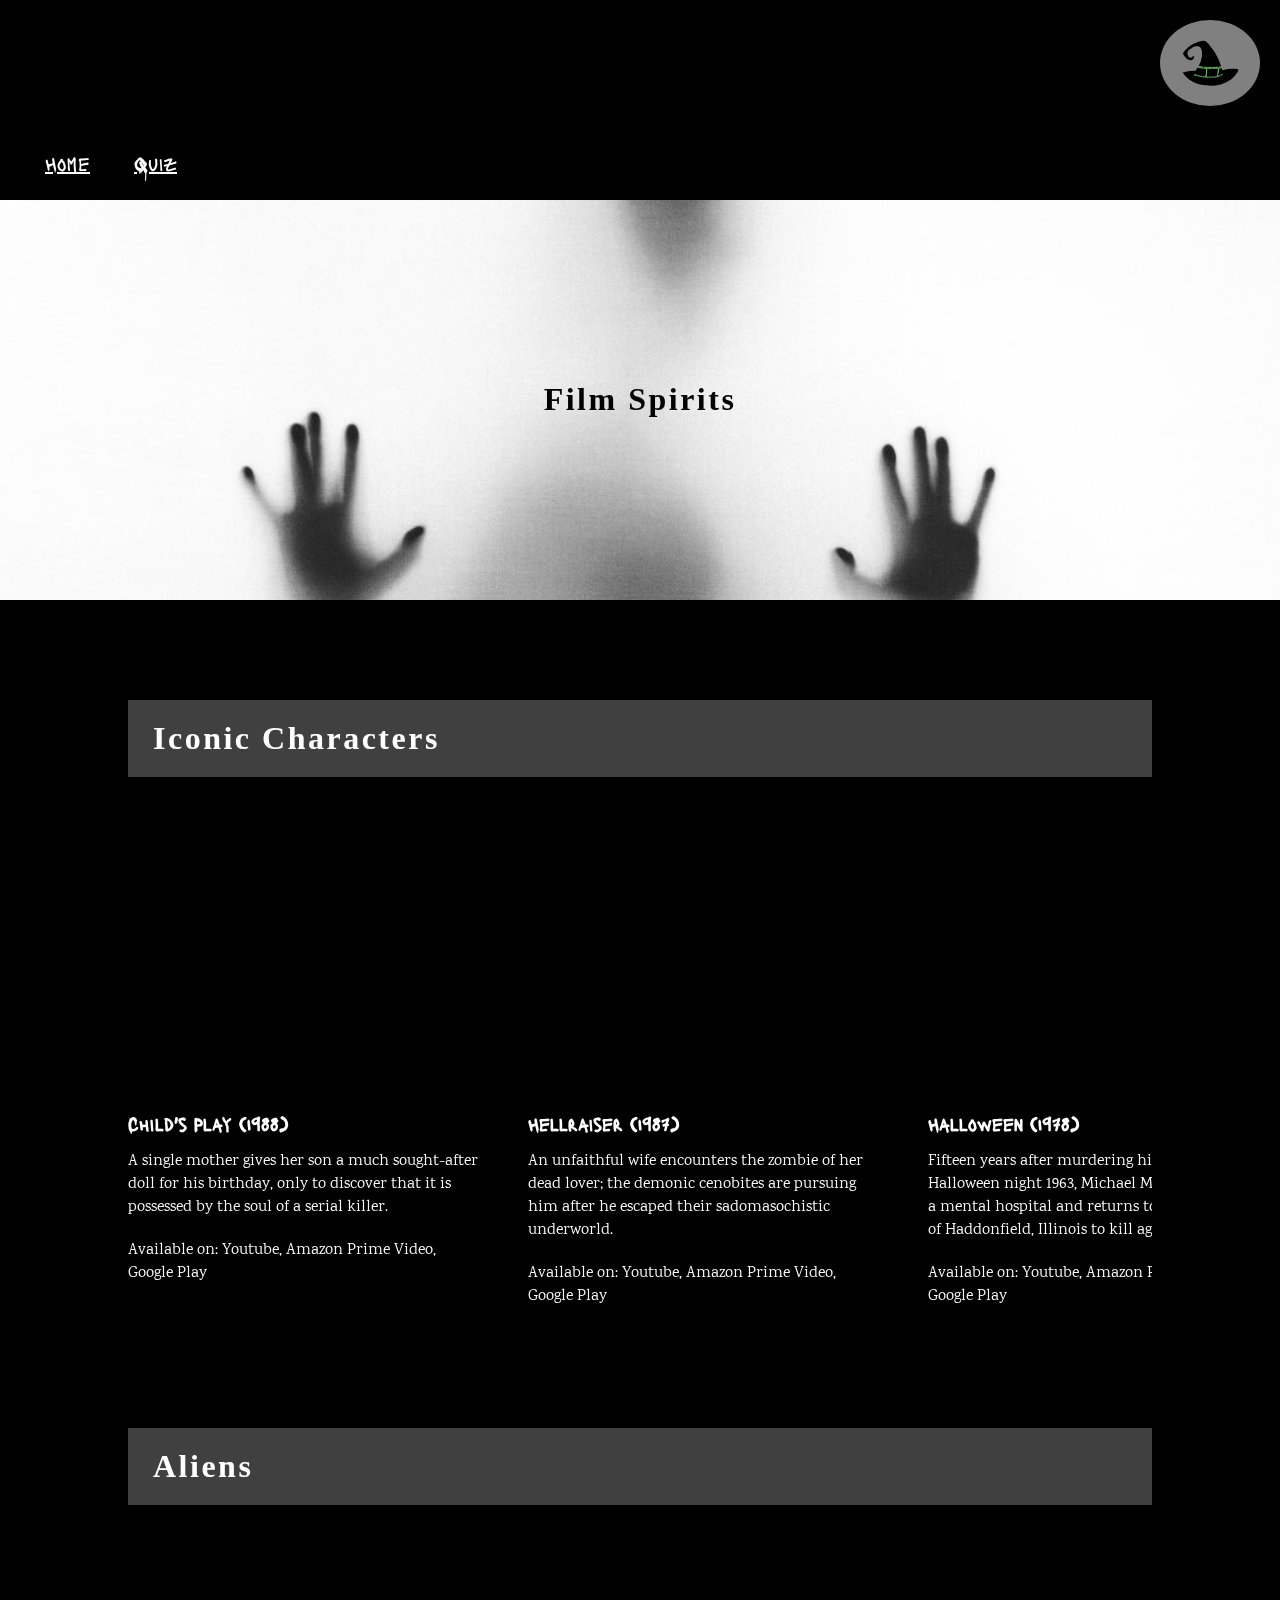
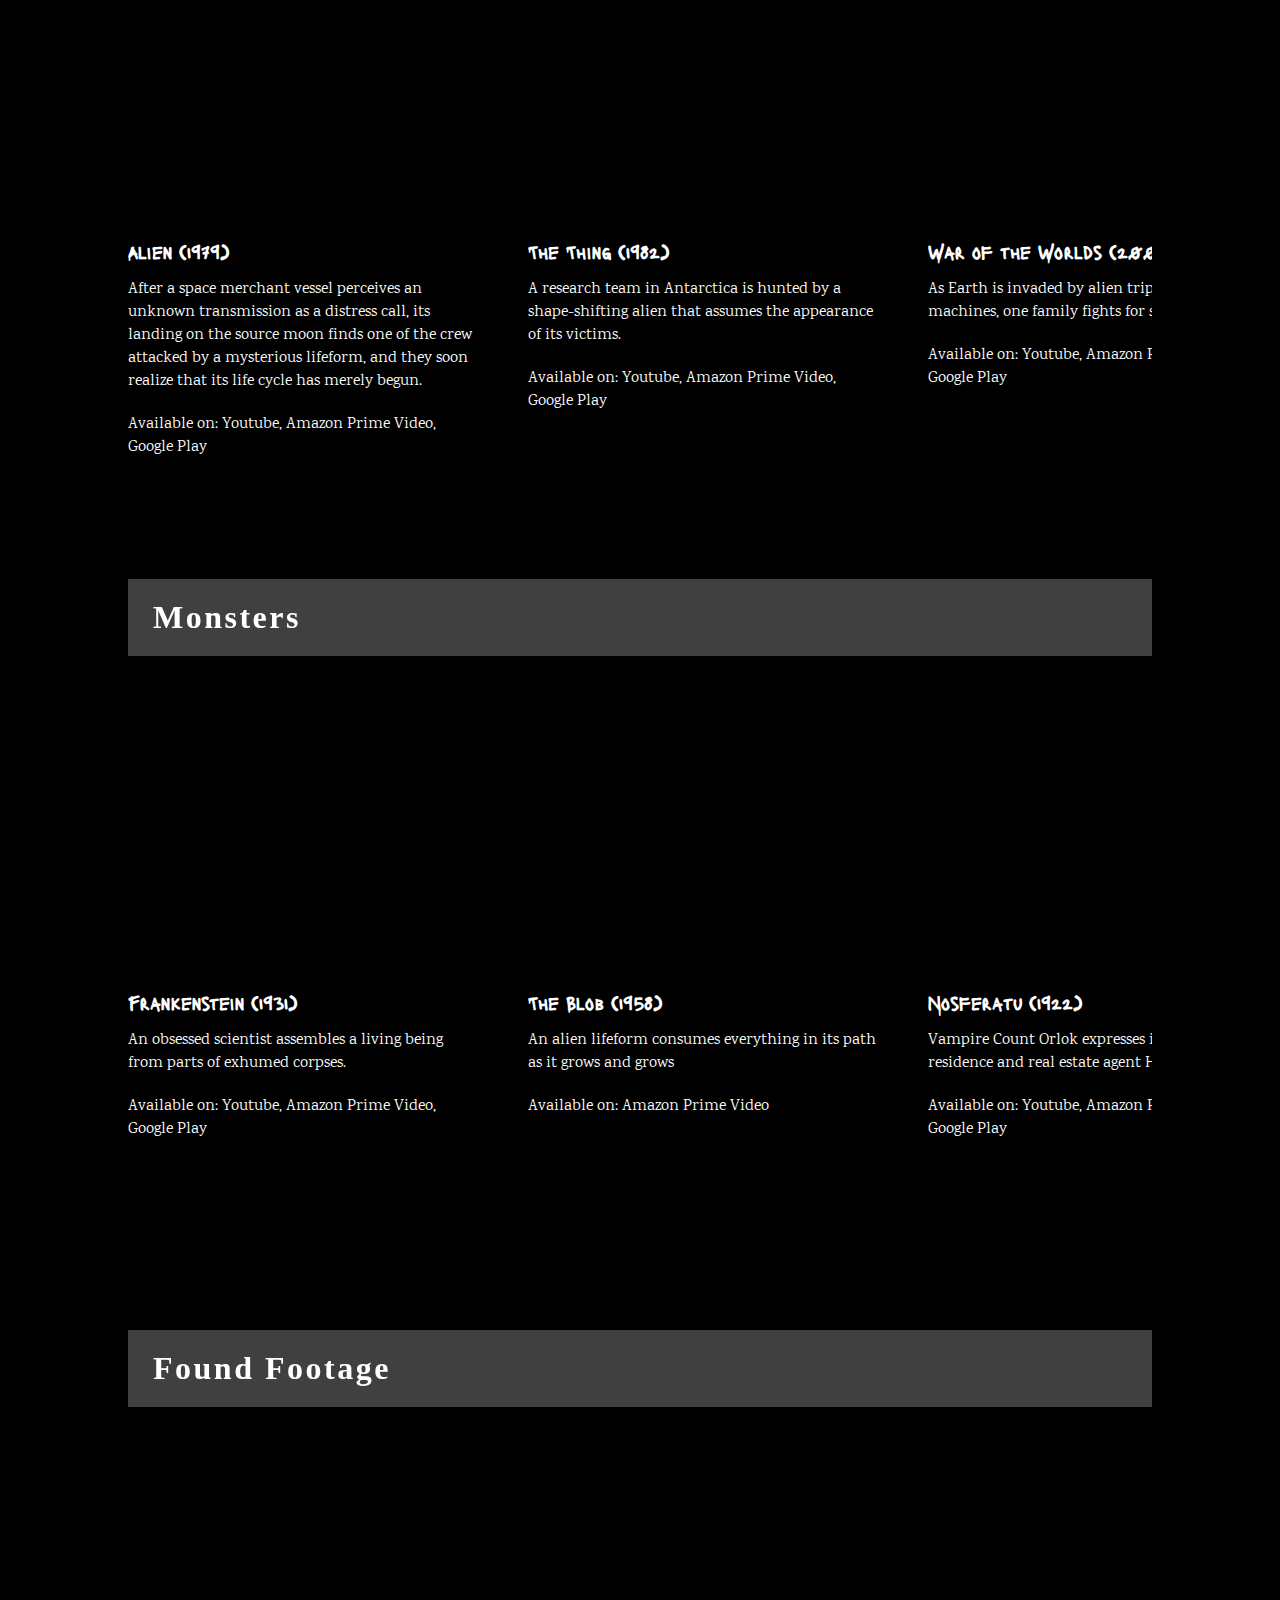
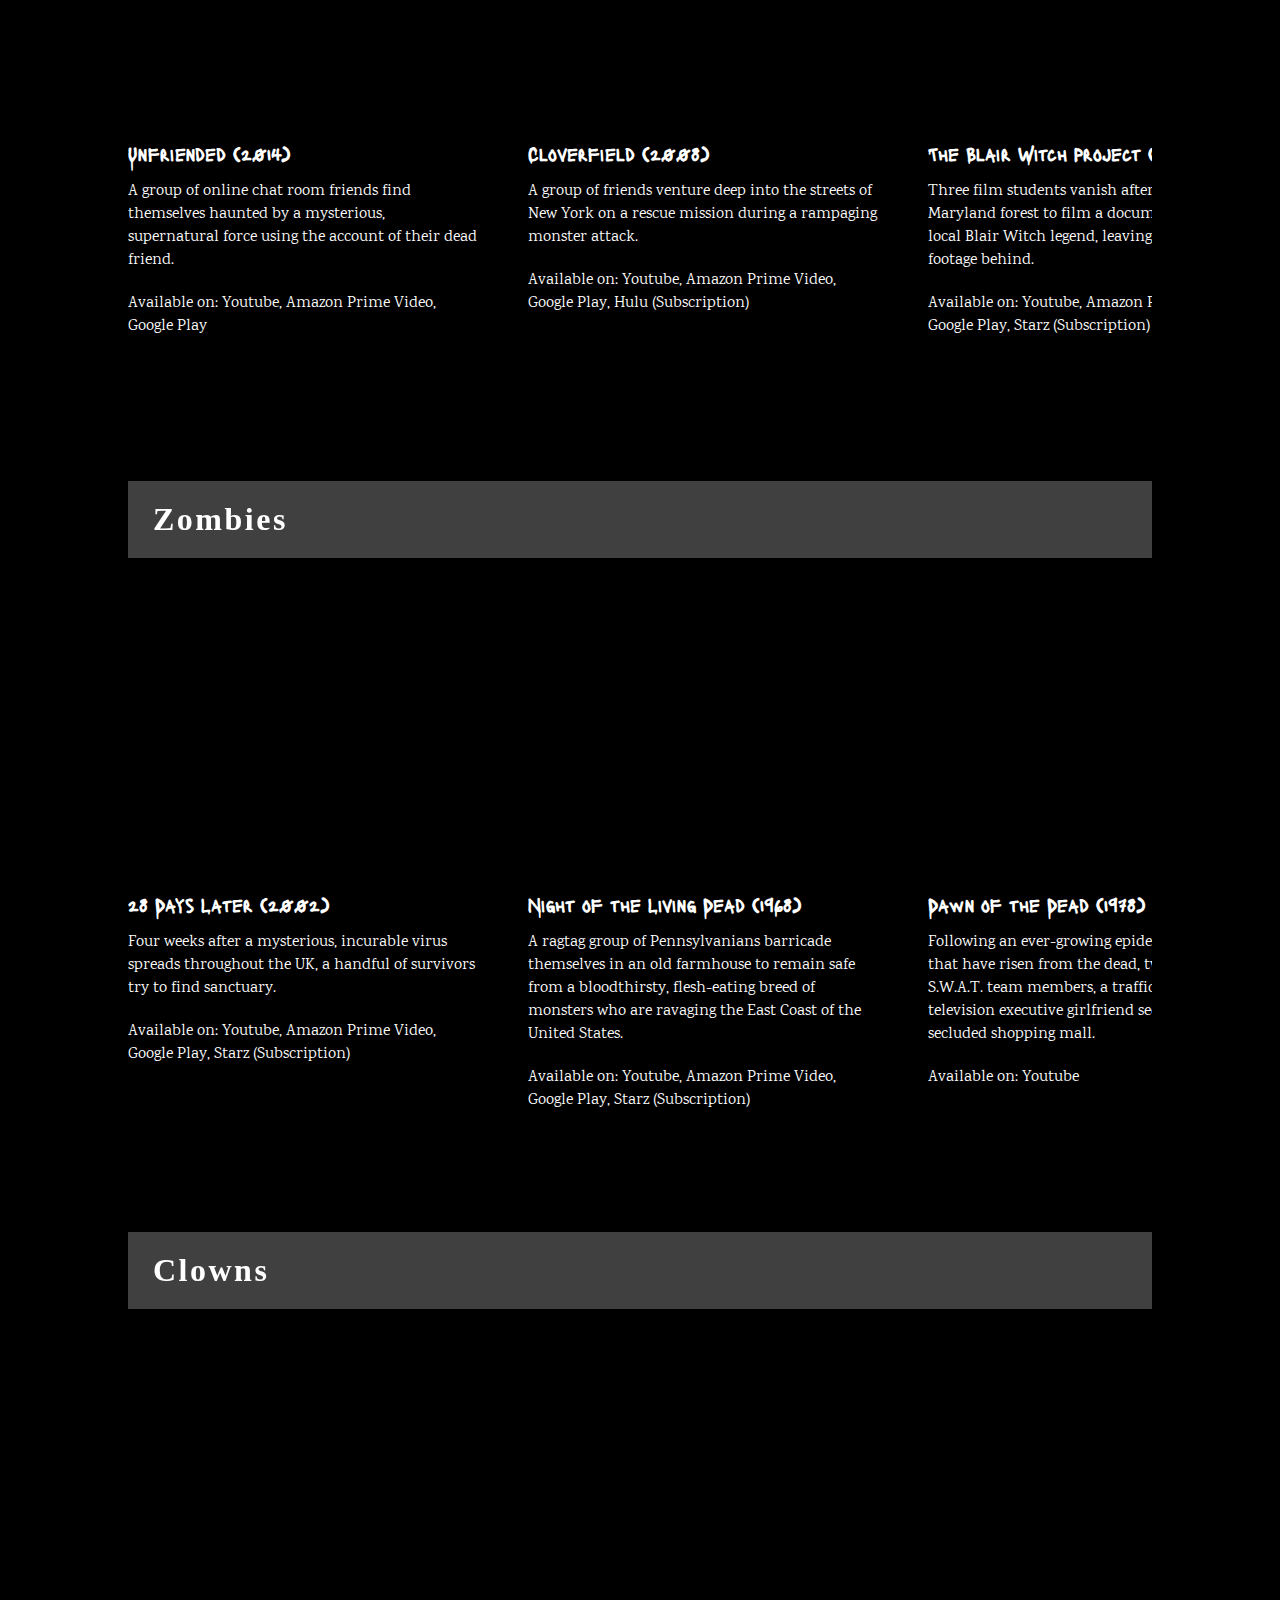
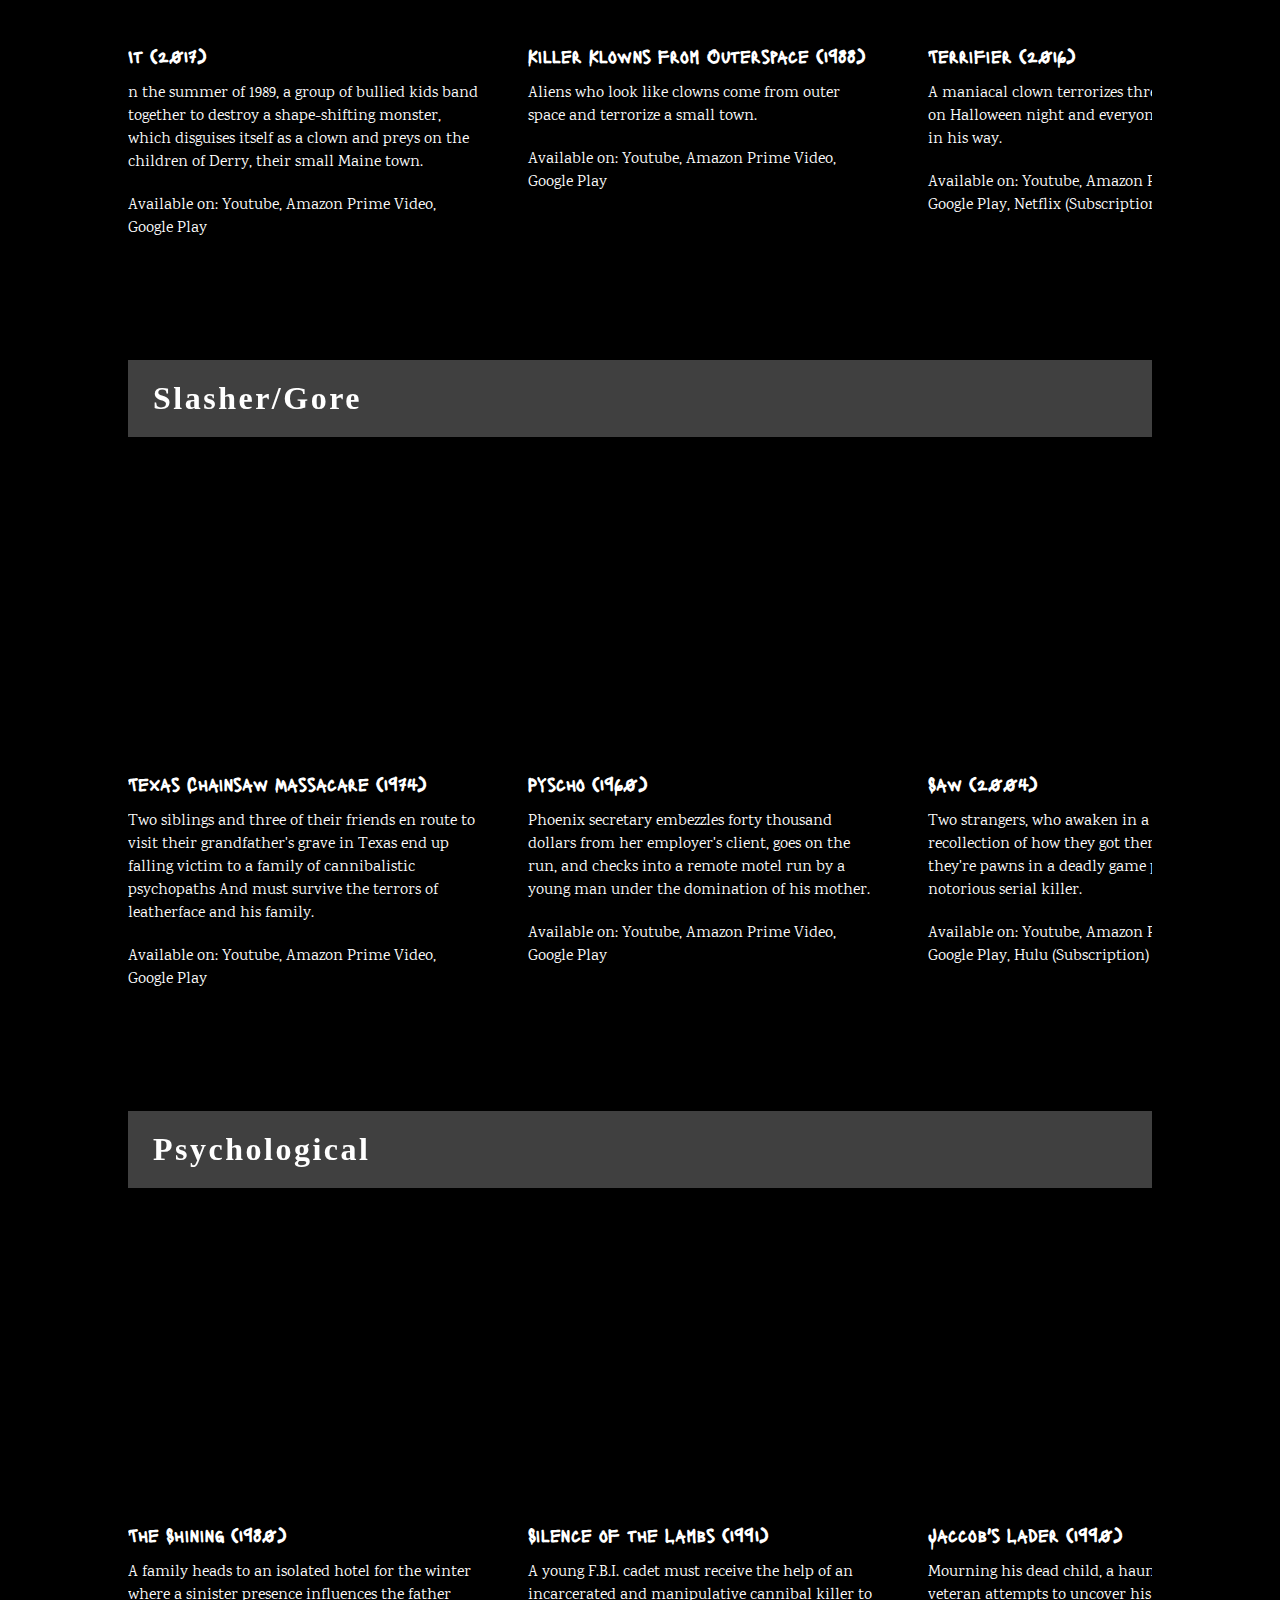
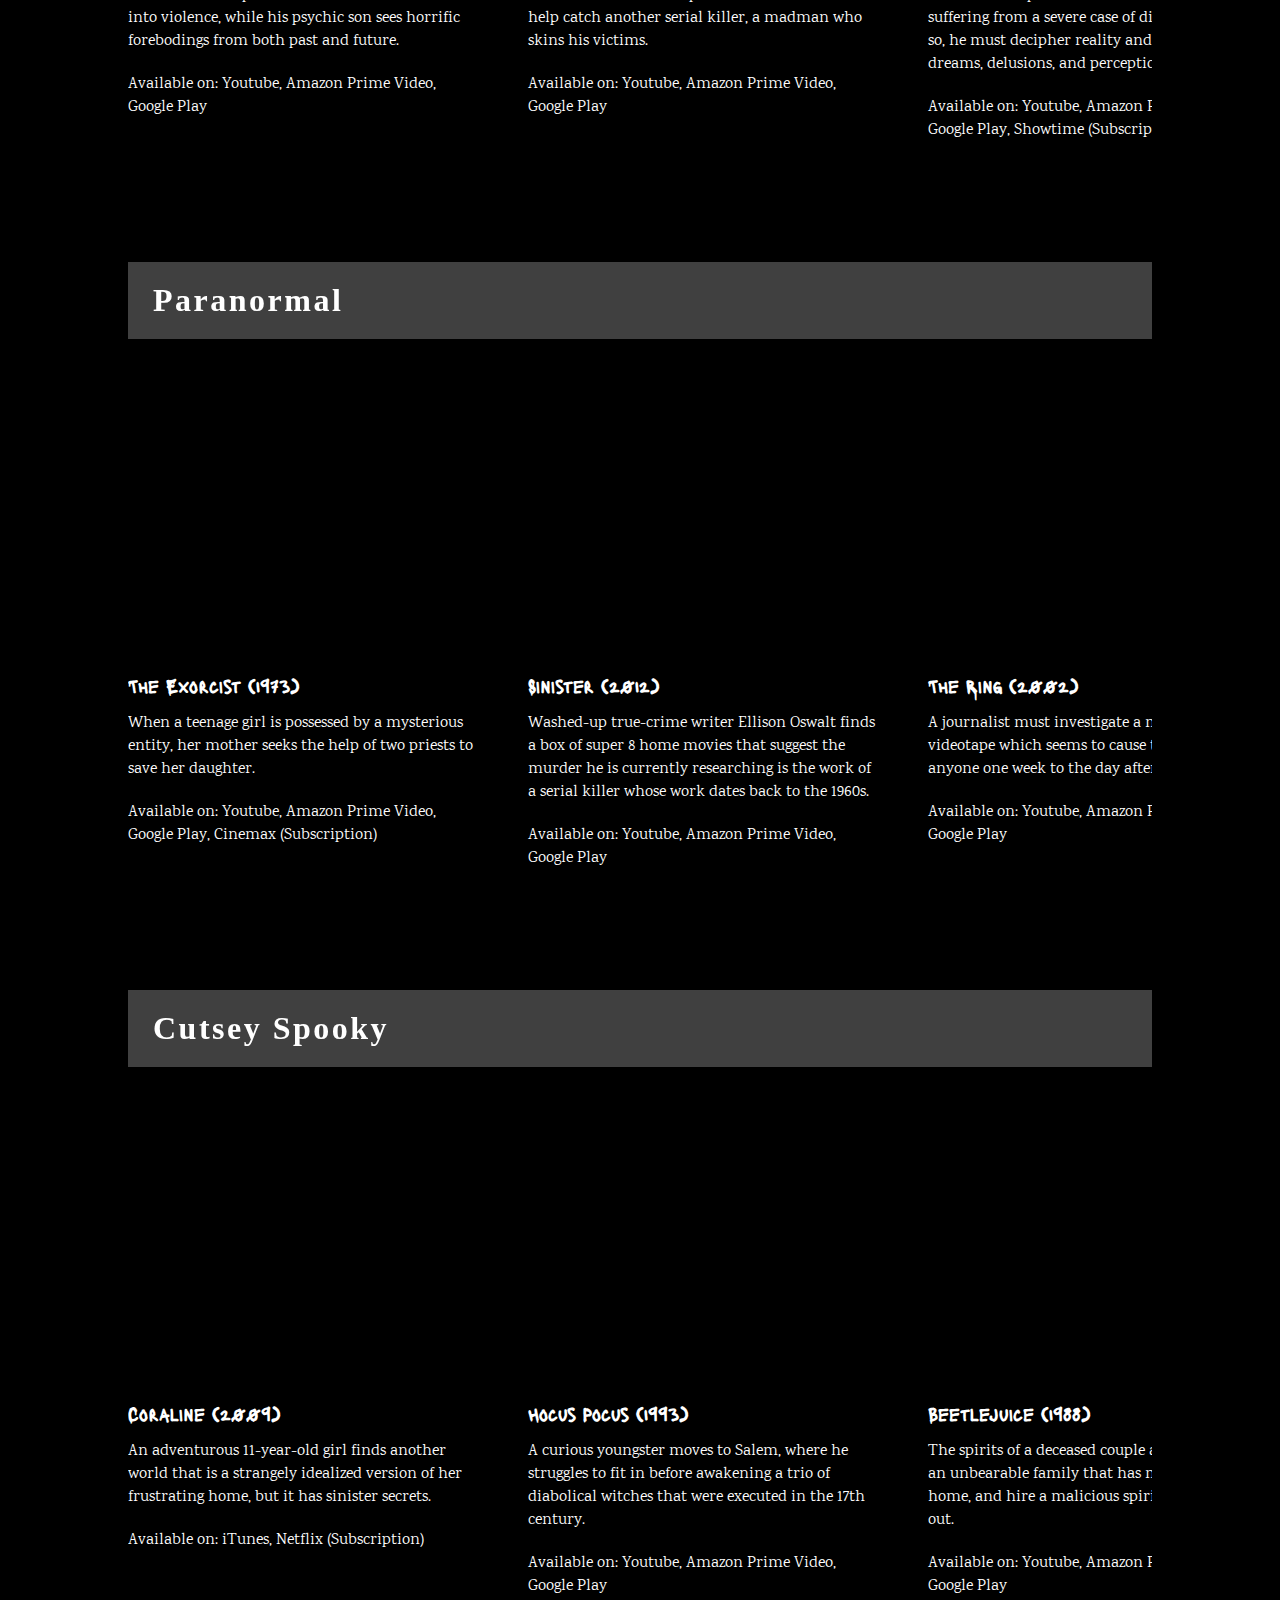
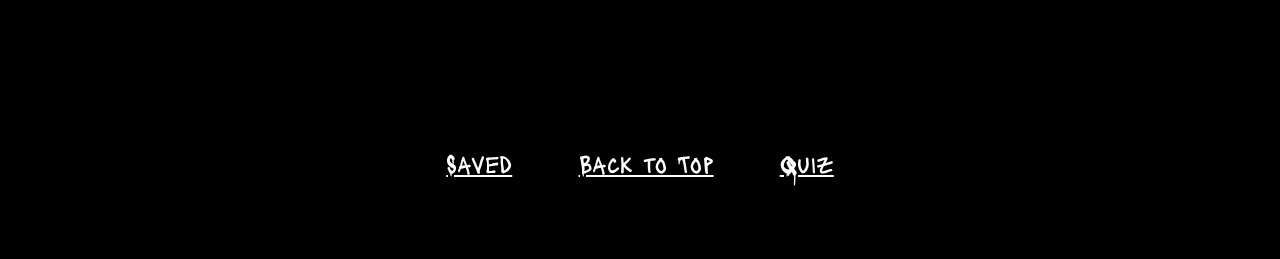
<file: index.html>
<html>
  <head>
    <meta charset="UTF-8">
    <title>Film Spirits</title>
    <link href="styles.css" rel="stylesheet" type="text/css">
</head>
<!--Overflow-x-->

<body>
    <header>
        <img src="img/logo1.png">
        <nav>
            <ul>
                <a href="index.html">Home</a>
                <a href="quiz.html">Quiz</a>
            </ul>
        </nav>
    </header>

    <div id="hero">
        <h1>Film Spirits</h1>
    </div>



    <div class="container">
        <div class="banner">
            <h1>Iconic Characters</h1>
        </div>

        <div class="movies">
            <div class="card">
                <iframe width="560" height="315" src="https://www.youtube.com/embed/sjiyV8mtXiU" frameborder="0" allow="accelerometer; autoplay; encrypted-media; gyroscope; picture-in-picture" allowfullscreen></iframe>
                <h3>Child's Play (1988)</h3>
                <p>A single mother gives her son a much sought-after doll for his birthday, only to discover that it is possessed by the soul of a serial killer.</p>
                <p class='link'>Available on: Youtube, Amazon Prime Video, Google Play</p>
            </div>

            <div class="card">
                <iframe width="560" height="315" src="https://www.youtube.com/embed/8mOn4h0lgKQ" frameborder="0" allow="accelerometer; autoplay; encrypted-media; gyroscope; picture-in-picture" allowfullscreen></iframe>
                <h3>Hellraiser (1987)</h3>
                <p>An unfaithful wife encounters the zombie of her dead lover; the demonic cenobites are pursuing him after he escaped their sadomasochistic underworld.</p>
                <p class='link'>Available on: Youtube, Amazon Prime Video, Google Play</p>
            </div>

            <div class="card">
                <iframe width="560" height="315" src="https://www.youtube.com/embed/xHuOtLTQ_1I" frameborder="0" allow="accelerometer; autoplay; encrypted-media; gyroscope; picture-in-picture" allowfullscreen></iframe>
                <h3>Halloween (1978)</h3>
                <p>Fifteen years after murdering his sister on Halloween night 1963, Michael Myers escapes from a mental hospital and returns to the small town of Haddonfield, Illinois to kill again.</p>
                <p class='link'>Available on: Youtube, Amazon Prime Video, Google Play</p>

            </div>

            <div class="card">
                <iframe width="560" height="315" src="https://www.youtube.com/embed/dCVh4lBfW-c" frameborder="0" allow="accelerometer; autoplay; encrypted-media; gyroscope; picture-in-picture" allowfullscreen></iframe>
                <h3>A Nightmare on Elm Street (1984)</h3>
                <p>The monstrous spirit of a slain child murderer seeks revenge by invading the dreams of teenagers whose parents were responsible for his untimely death.</p>
                <p class='link'>Available on: Youtube, Amazon Prime Video, Google Play</p>
            </div>

            <div class="card">
                <iframe width="560" height="315" src="https://www.youtube.com/embed/AWm_mkbdpCA" frameborder="0" allow="accelerometer; autoplay; encrypted-media; gyroscope; picture-in-picture" allowfullscreen></iframe>
                <h3>Scream (1996)</h3>
                <p>A year after the murder of her mother, a teenage girl is terrorized by a new killer, who targets the girl and her friends by using horror films as part of a deadly game.</p>
                <p class='link'>Available on: Youtube, Amazon Prime Video, Google Play</p>
            </div>
        </div>
    </div>


    <div class="container">
        <div class="banner">
            <h1>Aliens</h1>
        </div>

        <div class="movies">
            <div class="card">
                <iframe width="560" height="315" src="https://www.youtube.com/embed/LjLamj-b0I8" frameborder="0" allow="accelerometer; autoplay; encrypted-media; gyroscope; picture-in-picture" allowfullscreen></iframe>
                <h3>Alien (1979)</h3>
                <p>After a space merchant vessel perceives an unknown transmission as a distress call, its landing on the source moon finds one of the crew attacked by a mysterious lifeform, and they soon realize that its life cycle has merely begun.</p>
                <p class='link'>Available on: Youtube, Amazon Prime Video, Google Play</p>
            </div>

            <div class="card">
                <iframe width="560" height="315" src="https://www.youtube.com/embed/5ftmr17M-a4" frameborder="0" allow="accelerometer; autoplay; encrypted-media; gyroscope; picture-in-picture" allowfullscreen></iframe>
                <h3>The Thing (1982)</h3>
                <p>A research team in Antarctica is hunted by a shape-shifting alien that assumes the appearance of its victims.</p>
                <p class='link'>Available on: Youtube, Amazon Prime Video, Google Play</p>
            </div>

            <div class="card">
                <iframe width="560" height="315" src="https://www.youtube.com/embed/msxe3yJPfyY" frameborder="0" allow="accelerometer; autoplay; encrypted-media; gyroscope; picture-in-picture" allowfullscreen></iframe>
                <h3>War of the Worlds (2005)</h3>
                <p>As Earth is invaded by alien tripod fighting machines, one family fights for survival.</p>
                <p class='link'>Available on: Youtube, Amazon Prime Video, Google Play</p>
            </div>

            <div class="card">
                <iframe width="560" height="315" src="https://www.youtube.com/embed/baoC7F7EWn4" frameborder="0" allow="accelerometer; autoplay; encrypted-media; gyroscope; picture-in-picture" allowfullscreen></iframe>
                <h3>Invasion of the Body Snatchers (1956)</h3>
                <p>A small-town doctor learns that the population of his community is being replaced by emotionless alien duplicates.</p>
                <p class='link'>Available on: Youtube, Amazon Prime Video, Google Play</p>
            </div>
        </div>
    </div>


    <div class="container">
        <div class="banner">
            <h1>Monsters</h1>
        </div>

        <div class="movies">
            <div class="card">
                <iframe width="560" height="315" src="https://www.youtube.com/embed/AkSbwiKP3mo" frameborder="0" allow="accelerometer; autoplay; encrypted-media; gyroscope; picture-in-picture" allowfullscreen></iframe>
                <h3>Frankenstein (1931)</h3>
                <p>An obsessed scientist assembles a living being from parts of exhumed corpses.</p>
                <p class='link'>Available on: Youtube, Amazon Prime Video, Google Play</p>
            </div>

            <div class="card">
                <iframe width="560" height="315" src="https://www.youtube.com/embed/c_gOLtwyOw0" frameborder="0" allow="accelerometer; autoplay; encrypted-media; gyroscope; picture-in-picture" allowfullscreen></iframe>
                <h3>The Blob (1958)</h3>
                <p>An alien lifeform consumes everything in its path as it grows and grows</p>
                <p class='link'>Available on: Amazon Prime Video</p>
            </div>

            <div class="card">
                <iframe width="560" height="315" src="https://www.youtube.com/embed/mCUW4SwmfGc" frameborder="0" allow="accelerometer; autoplay; encrypted-media; gyroscope; picture-in-picture" allowfullscreen></iframe>
                <h3>Nosferatu (1922)</h3>
                <p>Vampire Count Orlok expresses interest in a new residence and real estate agent Hutter's wife.</p>
                <p class='link'>Available on: Youtube, Amazon Prime Video, Google Play</p>
            </div>

            <div class="card">
                <iframe width="560" height="315" src="https://www.youtube.com/embed/k5WQZzDRVtw" frameborder="0" allow="accelerometer; autoplay; encrypted-media; gyroscope; picture-in-picture" allowfullscreen></iframe>
                <h3>The Babadook (2014)</h3>
                <p>A widowed mother, plagued by the violent death of her husband, battles with her son's fear of a monster lurking in the house, but soon discovers a sinister presence all around her.</p>
                <p class='link'>Available on: Youtube, Amazon Prime Video, Google Play, Showtime (Subscirption), Netflix (Subscription)</p>
            </div>

            <div class="card">
                <iframe width="560" height="315" src="https://www.youtube.com/embed/svyPswixryM" frameborder="0" allow="accelerometer; autoplay; encrypted-media; gyroscope; picture-in-picture" allowfullscreen></iframe>
                <h3>The Creature from the Black Lagoon (1954)</h3>
                <p>A strange prehistoric beast lurks in the depths of the Amazonian jungle. A group of scientists try to capture the animal and bring it back to civilization for study.</p>
                <p class='link'>Available on: Youtube, Amazon Prime Video, Google Play</p>
            </div>
        </div>
    </div>


    <div class="container">
        <div class="banner">
            <h1>Found Footage</h1>
        </div>

        <div class="movies">
            <div class="card">
                <iframe width="560" height="315" src="https://www.youtube.com/embed/Q72LWqCx3pc" frameborder="0" allow="accelerometer; autoplay; encrypted-media; gyroscope; picture-in-picture" allowfullscreen></iframe>
                <h3>Unfriended (2014)</h3>
                <p>A group of online chat room friends find themselves haunted by a mysterious, supernatural force using the account of their dead friend.</p>
                <p class='link'>Available on: Youtube, Amazon Prime Video, Google Play</p>
            </div>

            <div class="card">
                <iframe width="560" height="315" src="https://www.youtube.com/embed/wxqSIsxMlYQ" frameborder="0" allow="accelerometer; autoplay; encrypted-media; gyroscope; picture-in-picture" allowfullscreen></iframe>
                <h3>Cloverfield (2008)</h3>
                <p>A group of friends venture deep into the streets of New York on a rescue mission during a rampaging monster attack.</p>
                <p class='link'>Available on: Youtube, Amazon Prime Video, Google Play, Hulu (Subscription)</p>
            </div>

            <div class="card">
                <iframe width="560" height="315" src="https://www.youtube.com/embed/MBZ-POVsrlI" frameborder="0" allow="accelerometer; autoplay; encrypted-media; gyroscope; picture-in-picture" allowfullscreen></iframe>
                <h3>The Blair Witch Project (1999)</h3>
                <p>Three film students vanish after traveling into a Maryland forest to film a documentary on the local Blair Witch legend, leaving only their footage behind. </p>
                <p class='link'>Available on: Youtube, Amazon Prime Video, Google Play, Starz (Subscription)</p>
            </div>

            <div class="card">
                <iframe width="560" height="315" src="https://www.youtube.com/embed/FBR8VcdpE4Y" frameborder="0" allow="accelerometer; autoplay; encrypted-media; gyroscope; picture-in-picture" allowfullscreen></iframe>
                <h3>Creep (2014)</h3>
                <p>A young videographer answers an online ad for a one-day job in a remote town to record the last messages of a dying man. When he notices the man's odd behavior, he starts to question his intentions.</p>
                <p class='link'>Available on: Youtube, Amazon Prime Video, Google Play, Netflix (Subscription)</p>
            </div>

            <div class="card">
                <iframe width="560" height="315" src="https://www.youtube.com/embed/F_UxLEqd074" frameborder="0" allow="accelerometer; autoplay; encrypted-media; gyroscope; picture-in-picture" allowfullscreen></iframe>
                <h3>Paranormal Activity (2007)</h3>
                <p>After moving into a suburban home, a couple becomes increasingly disturbed by a nightly demonic presence.</p>
                <p class='link'>Available on: Youtube, Amazon Prime Video, Google Play</p>
            </div>
        </div>
    </div>



    <div class="container">
        <div class="banner">
            <h1>Zombies</h1>
        </div>

        <div class="movies">
            <div class="card">
                <iframe width="560" height="315" src="https://www.youtube.com/embed/FcDhdb6J3rM" frameborder="0" allow="accelerometer; autoplay; encrypted-media; gyroscope; picture-in-picture" allowfullscreen></iframe>
                <h3>28 Days Later (2002)</h3>
                <p>Four weeks after a mysterious, incurable virus spreads throughout the UK, a handful of survivors try to find sanctuary.</p>
                <p class='link'>Available on: Youtube, Amazon Prime Video, Google Play, Starz (Subscription)</p>
            </div>

            <div class="card">
                <iframe width="560" height="315" src="https://www.youtube.com/embed/ob8vZhSjES8" frameborder="0" allow="accelerometer; autoplay; encrypted-media; gyroscope; picture-in-picture" allowfullscreen></iframe>
                <h3>Night of the Living Dead (1968)</h3>
                <p>A ragtag group of Pennsylvanians barricade themselves in an old farmhouse to remain safe from a bloodthirsty, flesh-eating breed of monsters who are ravaging the East Coast of the United States.</p>
                <p class='link'>Available on: Youtube, Amazon Prime Video, Google Play, Starz (Subscription)</p>
            </div>

            <div class="card">
                <iframe width="560" height="315" src="https://www.youtube.com/embed/Yd-z5wBeFTU" frameborder="0" allow="accelerometer; autoplay; encrypted-media; gyroscope; picture-in-picture" allowfullscreen></iframe>
                <h3>Dawn of the Dead (1978)</h3>
                <p>Following an ever-growing epidemic of zombies that have risen from the dead, two Philadelphia S.W.A.T. team members, a traffic reporter, and his television executive girlfriend seek refuge in a secluded shopping mall.</p>
                <p class='link'>Available on: Youtube</p>
            </div>

            <div class="card">
                <iframe width="560" height="315" src="https://www.youtube.com/embed/pyWuHv2-Abk" frameborder="0" allow="accelerometer; autoplay; encrypted-media; gyroscope; picture-in-picture" allowfullscreen></iframe>
                <h3>Train to Busan (2016)</h3>
                <p>While a zombie virus breaks out in South Korea, passengers struggle to survive on the train from Seoul to Busan.</p>
                <p class='link'>Available on: Youtube, Amazon Prime Video, Google Play, Netflix (Subscription)</p>
            </div>
        </div>
    </div>


    <div class="container">
        <div class="banner">
            <h1>Clowns</h1>
        </div>

        <div class="movies">
            <div class="card">
                <iframe width="560" height="315" src="https://www.youtube.com/embed/7no56Zw1e20" frameborder="0" allow="accelerometer; autoplay; encrypted-media; gyroscope; picture-in-picture" allowfullscreen></iframe>
                <h3>It (2017)</h3>
                <p>n the summer of 1989, a group of bullied kids band together to destroy a shape-shifting monster, which disguises itself as a clown and preys on the children of Derry, their small Maine town.</p>
                <p class='link'>Available on: Youtube, Amazon Prime Video, Google Play</p>
            </div>

            <div class="card">
                <iframe width="560" height="315" src="https://www.youtube.com/embed/cVQ3AGzeB_0" frameborder="0" allow="accelerometer; autoplay; encrypted-media; gyroscope; picture-in-picture" allowfullscreen></iframe>
                <h3>Killer Klowns from Outerspace (1988)</h3>
                <p>Aliens who look like clowns come from outer space and terrorize a small town.</p>
                <p class='link'>Available on: Youtube, Amazon Prime Video, Google Play</p>
            </div>

            <div class="card">
                <iframe width="560" height="315" src="https://www.youtube.com/embed/DotHFemS-kg" frameborder="0" allow="accelerometer; autoplay; encrypted-media; gyroscope; picture-in-picture" allowfullscreen></iframe>
                <h3>Terrifier (2016)</h3>
                <p>A maniacal clown terrorizes three young women on Halloween night and everyone else who stands in his way.</p>
                <p class='link'>Available on: Youtube, Amazon Prime Video, Google Play, Netflix (Subscription)</p>
            </div>
        </div>
    </div>


    <div class="container">
        <div class="banner">
            <h1>Slasher/Gore</h1>
        </div>

        <div class="movies">
            <div class="card">
                <iframe width="560" height="315" src="https://www.youtube.com/embed/T3TILW0O_C0" frameborder="0" allow="accelerometer; autoplay; encrypted-media; gyroscope; picture-in-picture" allowfullscreen></iframe>
                <h3>Texas Chainsaw Massacare (1974)</h3>
                <p>Two siblings and three of their friends en route to visit their grandfather's grave in Texas end up falling victim to a family of cannibalistic psychopaths And must survive the terrors of leatherface and his family.</p>
                <p class='link'>Available on: Youtube, Amazon Prime Video, Google Play</p>
            </div>

            <div class="card">
                <iframe width="560" height="315" src="https://www.youtube.com/embed/Wz719b9QUqY" frameborder="0" allow="accelerometer; autoplay; encrypted-media; gyroscope; picture-in-picture" allowfullscreen></iframe>
                <h3>Pyscho (1960)</h3>
                <p>Phoenix secretary embezzles forty thousand dollars from her employer's client, goes on the run, and checks into a remote motel run by a young man under the domination of his mother.</p>
                <p class='link'>Available on: Youtube, Amazon Prime Video, Google Play</p>
            </div>

            <div class="card">
                <iframe width="560" height="315" src="https://www.youtube.com/embed/S-1QgOMQ-ls" frameborder="0" allow="accelerometer; autoplay; encrypted-media; gyroscope; picture-in-picture" allowfullscreen></iframe>
                <h3>Saw (2004)</h3>
                <p>Two strangers, who awaken in a room with no recollection of how they got there, soon discover they're pawns in a deadly game perpetrated by a notorious serial killer.</p>
                <p class='link'>Available on: Youtube, Amazon Prime Video, Google Play, Hulu (Subscription)</p>
            </div>

            <div class="card">
                <iframe width="560" height="315" src="https://www.youtube.com/embed/Xqqej9T2gqI" frameborder="0" allow="accelerometer; autoplay; encrypted-media; gyroscope; picture-in-picture" allowfullscreen></iframe>
                <h3>Friday the 13th (1980)</h3>
                <p>A group of camp counselors are stalked and murdered by an unknown assailant while trying to reopen a summer camp which, years before, was the site of a child's drowning.</p>
                <p class='link'>Available on: Youtube, Amazon Prime Video, Google Play</p>
            </div>
        </div>
    </div>


    <div class="container">
        <div class="banner">
            <h1>Psychological</h1>
        </div>

        <div class="movies">
            <div class="card">
                <iframe width="560" height="315" src="https://www.youtube.com/embed/HEew7zvpAWE" frameborder="0" allow="accelerometer; autoplay; encrypted-media; gyroscope; picture-in-picture" allowfullscreen></iframe>
                <h3>The Shining (1980)</h3>
                <p>A family heads to an isolated hotel for the winter where a sinister presence influences the father into violence, while his psychic son sees horrific forebodings from both past and future.</p>
                <p class='link'>Available on: Youtube, Amazon Prime Video, Google Play</p>
            </div>

            <div class="card">
                <iframe width="560" height="315" src="https://www.youtube.com/embed/W6Mm8Sbe__o" frameborder="0" allow="accelerometer; autoplay; encrypted-media; gyroscope; picture-in-picture" allowfullscreen></iframe>
                <h3>Silence of the Lambs (1991)</h3>
                <p>A young F.B.I. cadet must receive the help of an incarcerated and manipulative cannibal killer to help catch another serial killer, a madman who skins his victims.</p>
                <p class='link'>Available on: Youtube, Amazon Prime Video, Google Play</p>
            </div>

            <div class="card">
                <iframe width="560" height="315" src="https://www.youtube.com/embed/rJztRnDxdM8" frameborder="0" allow="accelerometer; autoplay; encrypted-media; gyroscope; picture-in-picture" allowfullscreen></iframe>
                <h3>Jaccob's Lader (1990)</h3>
                <p>Mourning his dead child, a haunted Vietnam War veteran attempts to uncover his past while suffering from a severe case of dissociation. To do so, he must decipher reality and life from his own dreams, delusions, and perceptions of death.</p>
                <p class='link'>Available on: Youtube, Amazon Prime Video, Google Play, Showtime (Subscription)</p>
            </div>

            <div class="card">
                <iframe width="560" height="315" src="https://www.youtube.com/embed/V6wWKNij_1M" frameborder="0" allow="accelerometer; autoplay; encrypted-media; gyroscope; picture-in-picture" allowfullscreen></iframe>
                <h3>Hereditary (2018)</h3>
                <p>After the family matriarch passes away, a grieving family is haunted by tragic and disturbing occurrences, and begin to unravel the dark secrets.</p>
                <p class='link'>Available on: Youtube, Amazon Prime Video, Google Play</p>
            </div>
        </div>
    </div>


    <div class="container">
        <div class="banner">
            <h1>Paranormal</h1>
        </div>

        <div class="movies">
            <div class="card">
                <iframe width="560" height="315" src="https://www.youtube.com/embed/YDGw1MTEe9k" frameborder="0" allow="accelerometer; autoplay; encrypted-media; gyroscope; picture-in-picture" allowfullscreen></iframe>
                <h3>The Exorcist (1973)</h3>
                <p>When a teenage girl is possessed by a mysterious entity, her mother seeks the help of two priests to save her daughter.</p>
                <p class='link'>Available on: Youtube, Amazon Prime Video, Google Play, Cinemax (Subscription)</p>
            </div>

            <div class="card">
                <iframe width="560" height="315" src="https://www.youtube.com/embed/_kbQAJR9YWQ" frameborder="0" allow="accelerometer; autoplay; encrypted-media; gyroscope; picture-in-picture" allowfullscreen></iframe>
                <h3>Sinister (2012)</h3>
                <p>Washed-up true-crime writer Ellison Oswalt finds a box of super 8 home movies that suggest the murder he is currently researching is the work of a serial killer whose work dates back to the 1960s.</p>
                <p class='link'>Available on: Youtube, Amazon Prime Video, Google Play</p>
            </div>

            <div class="card">
                <iframe width="560" height="315" src="https://www.youtube.com/embed/yzR2GY-ew8I" frameborder="0" allow="accelerometer; autoplay; encrypted-media; gyroscope; picture-in-picture" allowfullscreen></iframe>
                <h3>The Ring (2002)</h3>
                <p> A journalist must investigate a mysterious videotape which seems to cause the death of anyone one week to the day after they view it.</p>
                <p class='link'>Available on: Youtube, Amazon Prime Video, Google Play</p>
            </div>

            <div class="card">
                <iframe width="560" height="315" src="https://www.youtube.com/embed/9eZgEKjYJqA" frameborder="0" allow="accelerometer; autoplay; encrypted-media; gyroscope; picture-in-picture" allowfullscreen></iframe>
                <h3>Poltergeist (1982)</h3>
                <p>A family's home is haunted by a host of demonic ghosts.</p>
                <p class='link'>Available on: Youtube, Amazon Prime Video, Google Play</p>
            </div>
        </div>
    </div>


    <div class="container">
        <div class="banner">
            <h1>Cutsey Spooky</h1>
        </div>

        <div class="movies">
            <div class="card">
                <iframe width="560" height="315" src="https://www.youtube.com/embed/vlv4yzsmwyI" frameborder="0" allow="accelerometer; autoplay; encrypted-media; gyroscope; picture-in-picture" allowfullscreen></iframe>
                <h3>Coraline (2009)</h3>
                <p>An adventurous 11-year-old girl finds another world that is a strangely idealized version of her frustrating home, but it has sinister secrets.</p>
                <p class='link'>Available on: iTunes, Netflix (Subscription)</p>
            </div>

            <div class="card">
                <iframe width="560" height="315" src="https://www.youtube.com/embed/F4e6YQFrt1s" frameborder="0" allow="accelerometer; autoplay; encrypted-media; gyroscope; picture-in-picture" allowfullscreen></iframe>
                <h3>Hocus Pocus (1993)</h3>
                <p>A curious youngster moves to Salem, where he struggles to fit in before awakening a trio of diabolical witches that were executed in the 17th century.</p>
                <p class='link'>Available on: Youtube, Amazon Prime Video, Google Play</p>
            </div>

            <div class="card">
                <iframe width="560" height="315" src="https://www.youtube.com/embed/ickbVzajrk0" frameborder="0" allow="accelerometer; autoplay; encrypted-media; gyroscope; picture-in-picture" allowfullscreen></iframe>
                <h3>Beetlejuice (1988)</h3>
                <p>The spirits of a deceased couple are harassed by an unbearable family that has moved into their home, and hire a malicious spirit to drive them out.</p>
                <p class='link'>Available on: Youtube, Amazon Prime Video, Google Play</p>
            </div>

            <div class="card">
                <iframe width="560" height="315" src="https://www.youtube.com/embed/G388UMkJIBE" frameborder="0" allow="accelerometer; autoplay; encrypted-media; gyroscope; picture-in-picture" allowfullscreen></iframe>
                <h3>The Addams Family (1991)</h3>
                <p>Con artists plan to fleece an eccentric family using an accomplice who claims to be their long-lost uncle.</p>
                <p class='link'>Available on: Youtube, Amazon Prime Video, Google Play</p>
            </div>
        </div>
    </div>

    <footer>
        <a href="#">Saved</a>
        <a href="index.html">Back to Top</a>
        <a href="quiz.html">Quiz</a>
    </footer>


</body></html>
</file>
<file: styles.css>
@import url('https://fonts.googleapis.com/css?family=Karma|Lacquer|Permanent+Marker&display=swap');


@import "css/layout.css";
@import "css/typography.css";
@import "css/responsive.css";
</file>
